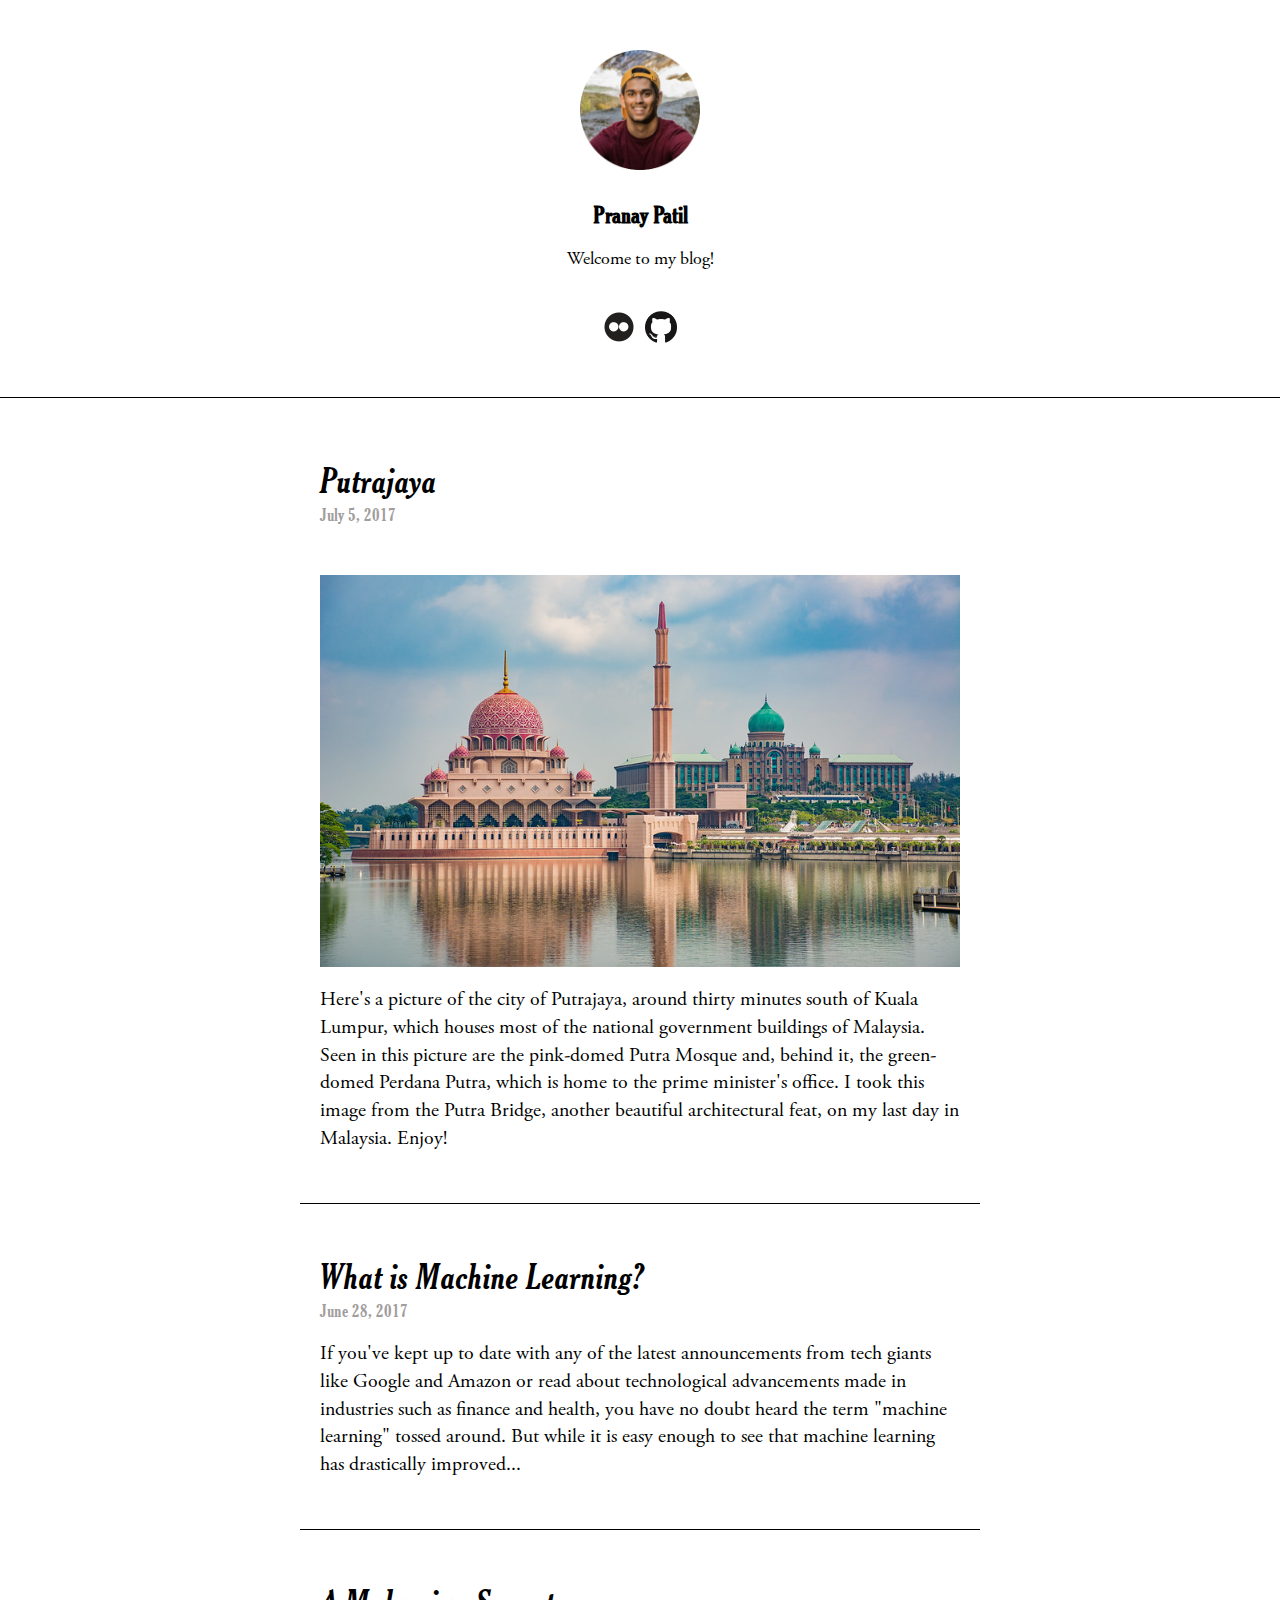
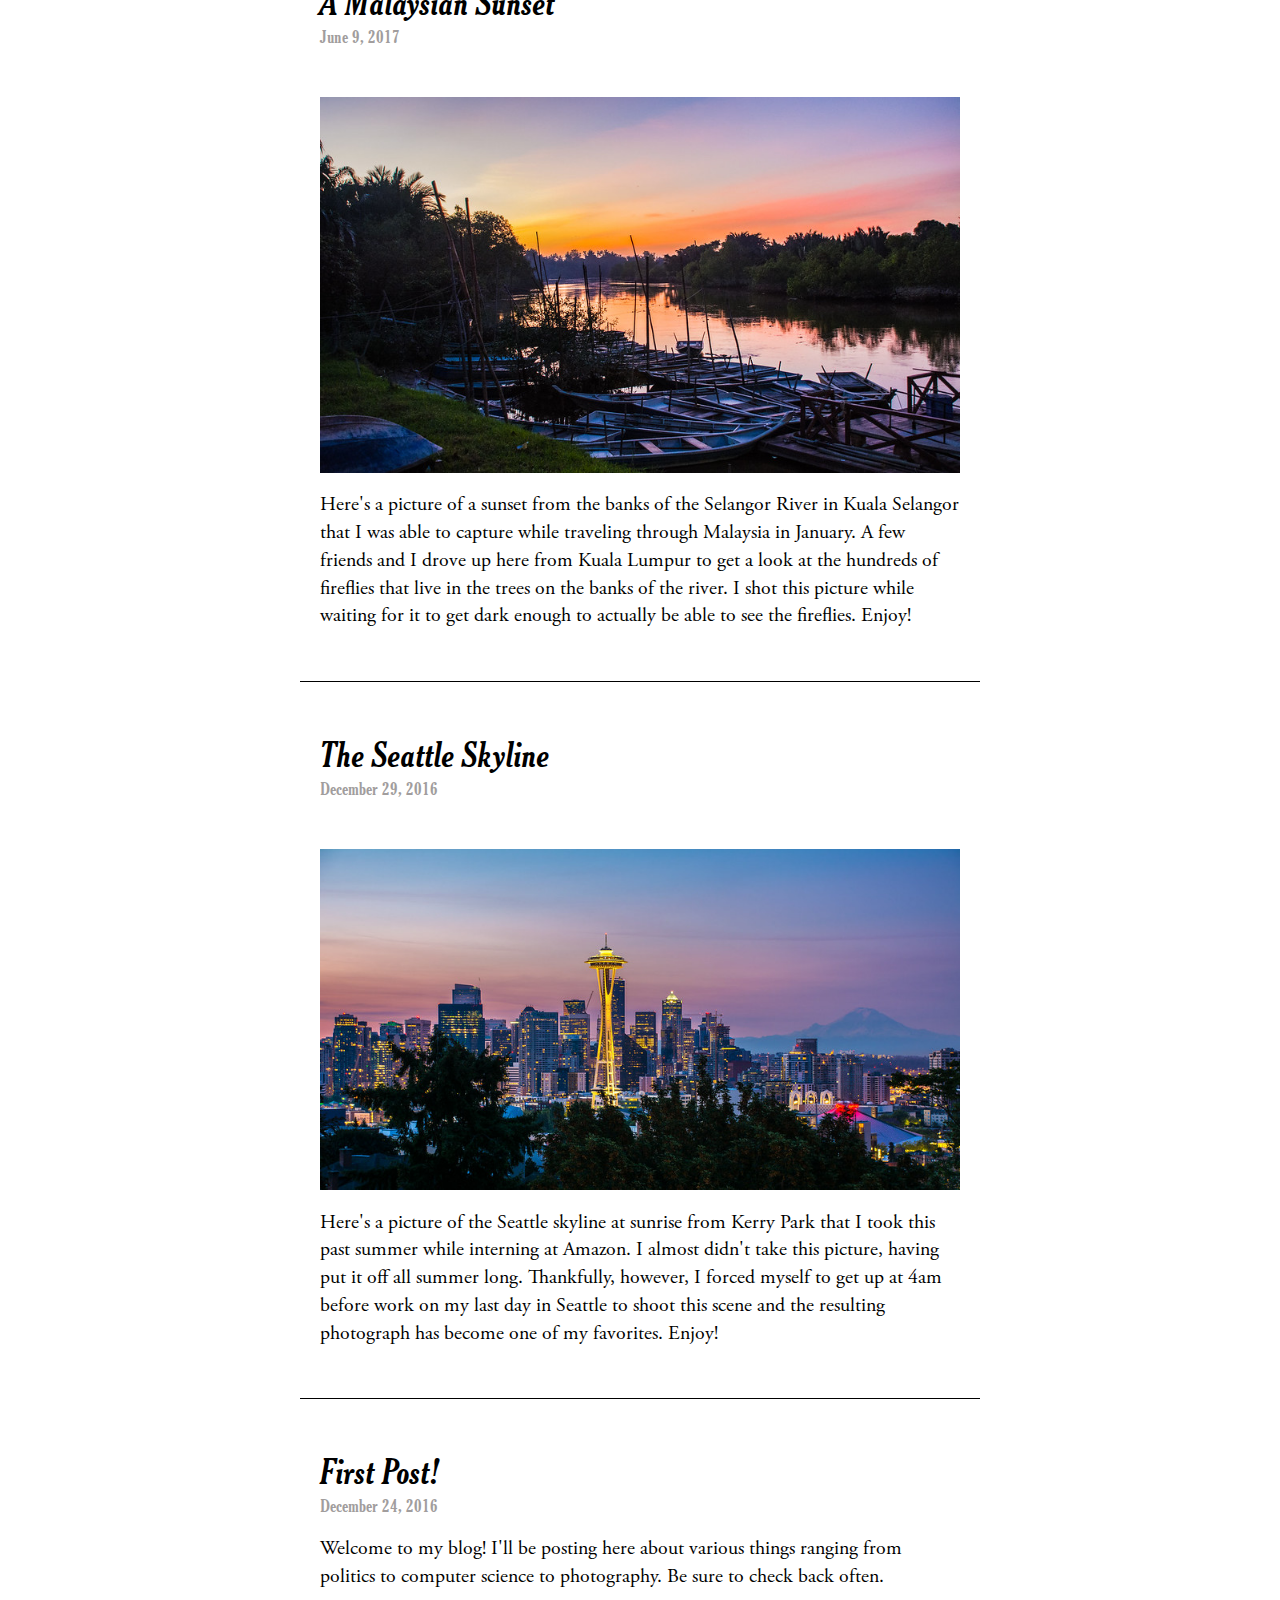
<file: index.html>
<!DOCTYPE html>
<html lang="en">
  <head>
    <meta
      name="viewport"
      content="width=device-width, initial-scale=1.0, maximum-scale=1.0, user-scalable=no"
    >
    <meta charset="utf-8">
    <link rel="icon" type="image/png" href="/img/favicon.png" sizes="128x128"/>
    <title>Pranay Patil</title>
    <link rel=stylesheet type="text/css" href="css/style.css">
  </head>

  <body>
    <div class="topsection">
      <div class="introductionBox">
        <img class="profile" alt="Pranay Patil" src="/img/pranay.jpg">
        <span class="name">Pranay Patil</span>
        <span class="description">Welcome to my blog!</span>
        <div class="social">
          <a href = "https://www.flickr.com/photos/110520381@N02">
            <img alt="Flickr" src="/img/flickr.png" height="32px">
          </a>
        </div>
        <div class="social">
          <a href = "https://github.com/patilpranay">
            <img alt="GitHub" src="/img/github.png" height="32px">
          </a>
        </div>
      </div>
    </div>

    <div class="content">
      <div class="post">
        <span class="title">Putrajaya</span>
        <span class="date">July 5, 2017</span>
        <a href = "https://www.flickr.com/photos/110520381@N02/34569561571/in/dateposted-public/">
          <img alt="Putrajaya" src="/img/putrajaya.jpg">
        </a>
        <p>Here's a picture of the city of Putrajaya, around thirty minutes
        south of Kuala Lumpur, which houses most of the national government
        buildings of Malaysia. Seen in this picture are the pink-domed Putra
        Mosque and, behind it, the green-domed Perdana Putra, which is home to
        the prime minister's office. I took this image from the Putra Bridge,
        another beautiful architectural feat, on my last day in Malaysia.
        Enjoy!</p>
      </div>

      <div class="post">
        <a class="post-link" href="2017/6/28/what-is-machine-learning.html">
          <span class="title">What is Machine Learning?</span>
          <span class="date">June 28, 2017</span>
          <p>If you've kept up to date with any of the latest announcements
          from tech giants like Google and Amazon or read about technological
          advancements made in industries such as finance and health, you have
          no doubt heard the term "machine learning" tossed around. But while
          it is easy enough to see that machine learning has drastically
          improved...</p>
        </a>
      </div>

      <div class="post">
        <span class="title">A Malaysian Sunset</span>
        <span class="date">June 9, 2017</span>
        <a href = "https://www.flickr.com/photos/110520381@N02/34314732540/in/dateposted-public/">
          <img alt="Selangor River" src="/img/malaysia.jpg">
        </a>
        <p>Here's a picture of a sunset from the banks of the Selangor River in
        Kuala Selangor that I was able to capture while traveling through
        Malaysia in January. A few friends and I drove up here from Kuala
        Lumpur to get a look at the hundreds of fireflies that live in the
        trees on the banks of the river. I shot this picture while waiting for
        it to get dark enough to actually be able to see the fireflies.
        Enjoy!</p>
      </div>

      <div class="post">
        <span class="title">The Seattle Skyline</span>
        <span class="date">December 29, 2016</span>
        <a href = "https://www.flickr.com/photos/110520381@N02/31916899096/in/album-72157678438911765/">
          <img alt="Seattle" src="/img/seattle.jpg">
        </a>
        <p>Here's a picture of the Seattle skyline at sunrise from Kerry Park
        that I took this past summer while interning at Amazon. I almost didn't
        take this picture, having put it off all summer long. Thankfully,
        however, I forced myself to get up at 4am before work on my last day in
        Seattle to shoot this scene and the resulting photograph has become one
        of my favorites. Enjoy!</p>
      </div>

      <div class="post">
        <a class="post-link" href="2016/12/24/first-post.html">
          <span class="title">First Post!</span>
          <span class="date">December 24, 2016</span>
          <p>Welcome to my blog! I'll be posting here about various things
          ranging from politics to computer science to photography. Be sure to
          check back often.</p>
        </a>
      </div>
    </div>
  </body>
</html>
</file>
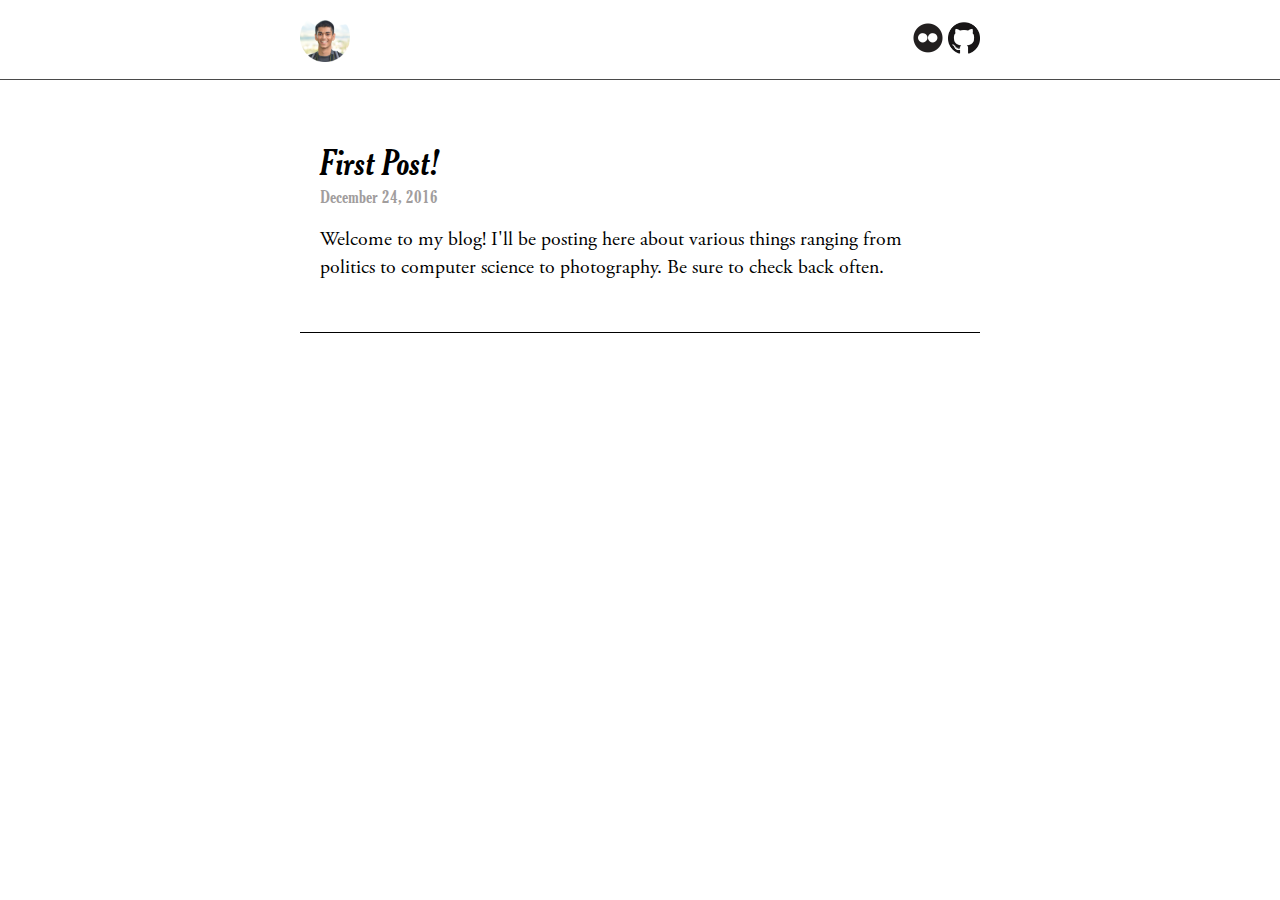
<file: 2016/12/24/first-post.html>
<!DOCTYPE html>
<html lang="en">
  <head>
    <meta
      name="viewport"
      content="width=device-width, initial-scale=1.0, maximum-scale=1.0, user-scalable=no"
    >
    <meta charset="utf-8">
    <link
      rel="icon"
      type="image/png"
      href="../../../img/favicon.png" sizes="128x128"
    />
    <title>Pranay Patil</title>
    <link rel=stylesheet type="text/css" href="../../../css/style.css">
  </head>

  <body>
    <div class="topbar">
      <div class="profile">
        <div class="left">
          <a href="../../../index.html">
            <img class="img-thumb" src="../../../img/pranay.png" height="50px">
          </a>
        </div>
        <div class="right">
          <a href="https://www.flickr.com/photos/110520381@N02">
            <img alt="Flickr" src="../../../img/flickr.png" height="32px">
          </a>
          <a href="https://github.com/patilpranay">
            <img alt="GitHub" src="../../../img/github.png" height="32px">
          </a>
        </div>
      </div>
    </div>

    <div class="content">
      <div class="post">
        <span class="title">First Post!</span>
        <span class="date">December 24, 2016</span>
        <p>Welcome to my blog! I'll be posting here about various things
        ranging from politics to computer science to photography. Be sure to
        check back often.</p>
      </div>
    </div>
  </body>
</html>
</file>
<file: css/style.css>
@font-face {
  font-family: Cheltenham_ital;
  src: url('../fonts/cheltenham.ttf');
}

@font-face {
  font-family: Cheltenham_reg;
  src: url('../fonts/Cheltenham_reg.ttf');
}

@font-face {
  font-family: adobe-garamond-pro;
  src: url('../fonts/AGaramondPro-Regular.otf');
}

body {
  margin: 0px;
}

a {
  text-decoration: none;
}

* {
  -webkit-box-sizing: border-box;
  -moz-box-sizing: border-box;
  box-sizing: border-box;
}

.topsection {
  padding: 20px;
  border-bottom: 1px solid black;
}

.introductionBox {
  width: min(100%, 160px);
  display: flex;
  flex-wrap: wrap;
  justify-content: center;
  text-align: center;
  margin-top: 30px;
  margin-bottom: 30px;
  margin-left: calc((100% - min(100%, 160px)) / 2);
  margin-right: auto;
}

.introductionBox .profile {
  height: 120px;
}

.introductionBox .name {
  font-family: 'Cheltenham_reg', serif;
  font-size: 24px;
  font-weight: bold;
  margin-top: 30px;
}

.introductionBox .description {
  font-family: 'adobe-garamond-pro', serif;
  font-size: 18px;
  margin-top: 20px;
  margin-bottom: 40px;
}

.introductionBox .social {
  margin-left: 5px;
  margin-right: 5px;
}

.introductionBox .social a:hover {
  opacity: 0.7;
}

.content {
  width: min(100%, 720px);
  margin-top: 60px;
  margin-bottom: 60px;
  margin-left: calc((100% - min(100%, 720px)) / 2);
  margin-right: auto;
  padding-left: 20px;
  padding-right: 20px;
}

.post {
  width: 100%;
  border-bottom: 1px solid black;
  padding: 0 20px 30px 20px;
  margin-bottom: 50px;
}

.post img {
  display: block;
  margin-top: 50px;
  margin-left: auto;
  margin-right: auto;
  max-width: 100%;
  height: auto;
}

.title {
  font-family: 'Cheltenham_ital', serif;
  font-size: 36px;
  margin-bottom: 3px;
  color: black;
  display: block;
}

.date {
  font-family: 'Cheltenham_reg', serif;
  font-weight: lighter;
  font-size: 18px;
  text-transform: none;
  color: #a19d9d;
  display: block;
}

h3 { /* Subheader */
  font-family: 'Cheltenham_reg', serif;
  font-size: 24px;
  font-weight: 900;
}

h6 { /* Caption */
  text-align: center;
  font-family: 'adobe-garamond-pro', serif;
  color: #a19d9d;
  font-size: 18px;
  font-style: italic;
  font-weight: 300;
  padding-left: 10px;
  padding-right: 10px;
  padding-bottom: 30px;
  border-bottom: 1px solid #a19d9d;
}

p {
  font-family: 'adobe-garamond-pro', serif;
  font-size: 19.8px;
  line-height: 1.4;
  color: black;
}

.topbar { /* TODO PRANAY: FIX */
  height: 80px;
  border-bottom: 1px solid #4A4A4A;
  padding-top: 12px;
  padding-bottom: 12px;
}

.topbar .profile { /* TODO PRANAY: FIX */
  width: min(100%, 720px);
  margin-left: calc((100% - min(100%, 720px)) / 2);
  margin-right: auto;
  padding-left: 20px;
  padding-right: 20px;
}

.topbar .profile .left { /* TODO PRANAY: FIX */
  display: inline-block;
  float: left;
}

.topbar .profile .right { /* TODO PRANAY: FIX */
  margin-top: 10px;
  display: inline-block;
  float: right;
}
</file>
